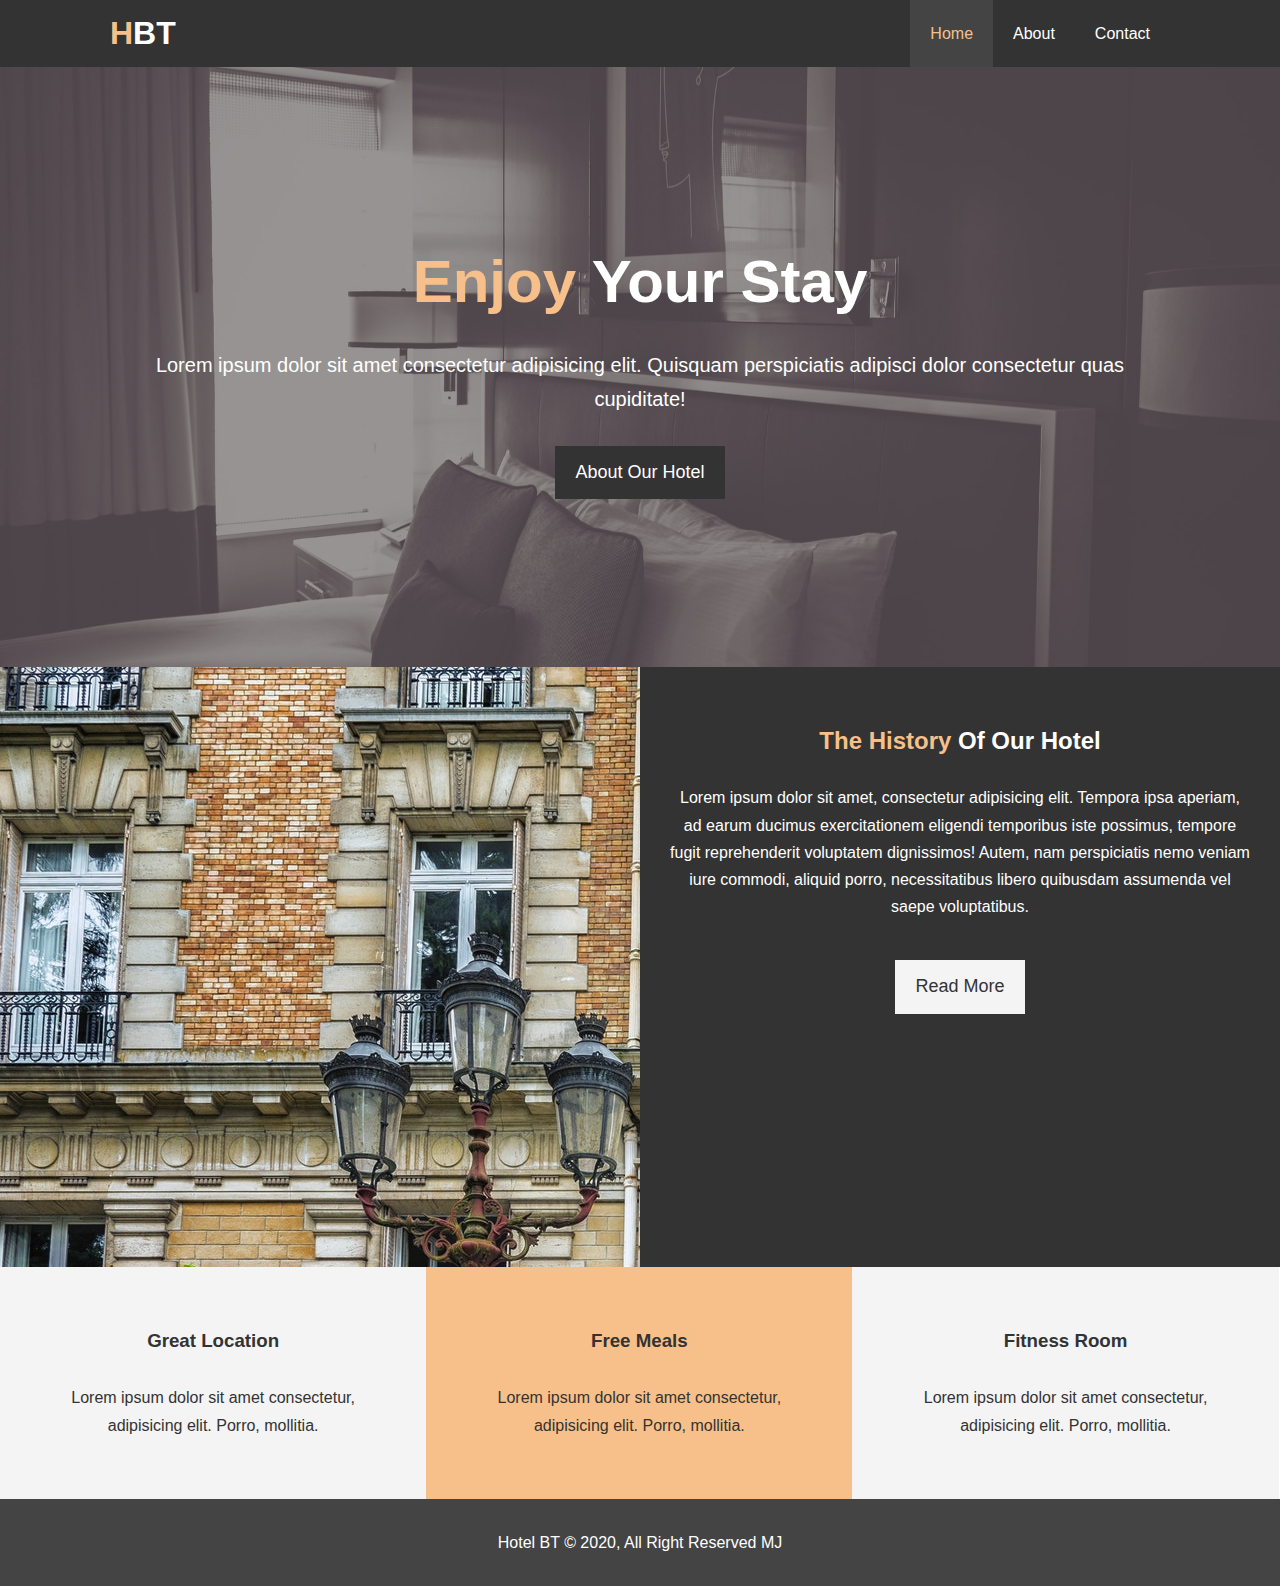
<file: index.html>
<!DOCTYPE html>
<html lang="en">
  <head>
    <meta charset="UTF-8" />
    <meta name="viewport" content="width=device-width, initial-scale=1.0" />
    <link rel="stylesheet" href="./css/style.css" />
    <link
      rel="stylesheet"
      media="screen and (max-width:768px)"
      href="./css/mobile.css"
    />
    <link
      rel="stylesheet"
      href="https://pro.fontawesome.com/releases/v5.10.0/css/all.css"
      integrity="sha384-AYmEC3Yw5cVb3ZcuHtOA93w35dYTsvhLPVnYs9eStHfGJvOvKxVfELGroGkvsg+p"
      crossorigin="anonymous"
    />
    <title>HTB</title>
  </head>
  <body>
    <header>
      <nav id="nav-bar">
        <div class="cont">
          <h1 class="logo">
            <a href="index.html"> <span class="text-primary">H</span>BT</a>
          </h1>
          <ul>
            <li><a class="current" href="index.html">Home</a></li>
            <li><a href="about.html">About</a></li>
            <li><a href="contact.html">Contact</a></li>
          </ul>
        </div>
      </nav>
      <div id="showcase">
        <div class="cont">
          <div class="showcase-cont">
            <h1><span class="text-primary">Enjoy</span> Your Stay</h1>
            <p class="lead">
              Lorem ipsum dolor sit amet consectetur adipisicing elit. Quisquam
              perspiciatis adipisci dolor consectetur quas cupiditate!
            </p>
            <a href="about.html" class="btn">About Our Hotel</a>
          </div>
        </div>
      </div>
    </header>
    <section id="home-info" class="bg-dark">
      <div class="info-img"></div>
      <div class="info-content">
        <h2><span class="text-primary">The History</span> Of Our Hotel</h2>
        <p>
          Lorem ipsum dolor sit amet, consectetur adipisicing elit. Tempora ipsa
          aperiam, ad earum ducimus exercitationem eligendi temporibus iste
          possimus, tempore fugit reprehenderit voluptatem dignissimos! Autem,
          nam perspiciatis nemo veniam iure commodi, aliquid porro,
          necessitatibus libero quibusdam assumenda vel saepe voluptatibus.
        </p>
        <a href="about.html" class="btn btn-light">Read More</a>
      </div>
    </section>
    <section id="features">
      <div class="box bg-light">
        <i class="fas fa-hotel fa-3x"></i>
        <h3>Great Location</h3>
        <p>
          Lorem ipsum dolor sit amet consectetur, adipisicing elit. Porro,
          mollitia.
        </p>
      </div>
      <div class="box bg-primary">
        <i class="fas fa-utensils fa-3x"></i>
        <h3>Free Meals</h3>
        <p>
          Lorem ipsum dolor sit amet consectetur, adipisicing elit. Porro,
          mollitia.
        </p>
      </div>
      <div class="box bg-light">
        <i class="fas fa-dumbbell fa-3x"></i>
        <h3>Fitness Room</h3>
        <p>
          Lorem ipsum dolor sit amet consectetur, adipisicing elit. Porro,
          mollitia.
        </p>
      </div>
    </section>
    <footer id="main-footer">
      <p>Hotel BT &copy; 2020, All Right Reserved MJ</p>
    </footer>
  </body>
</html>
</file>
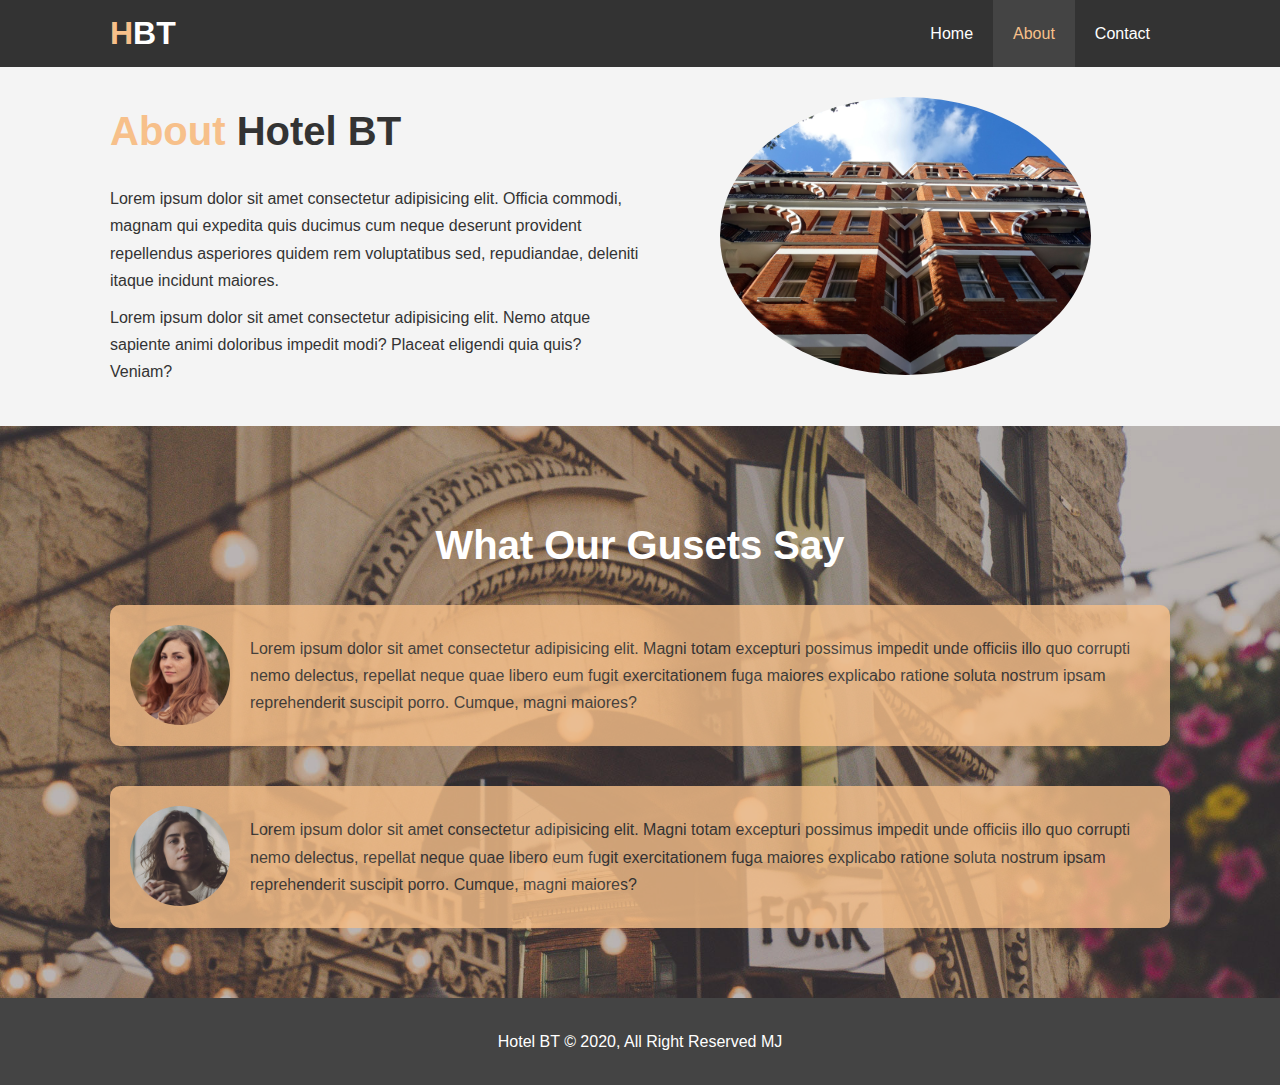
<file: about.html>
<!DOCTYPE html>
<html lang="en">
  <head>
    <meta charset="UTF-8" />
    <meta name="viewport" content="width=device-width, initial-scale=1.0" />
    <link rel="stylesheet" href="./css/style.css" />
    <link
      rel="stylesheet"
      media="screen and (max-width:768px)"
      href="./css/mobile.css"
    />
    <title>HTB</title>
  </head>
  <body>
    <header>
      <nav id="nav-bar">
        <div class="cont">
          <h1 class="logo">
            <a href="index.html"> <span class="text-primary">H</span>BT</a>
          </h1>
          <ul>
            <li><a href="index.html">Home</a></li>
            <li><a class="current" href="about.html">About</a></li>
            <li><a href="contact.html">Contact</a></li>
          </ul>
        </div>
      </nav>
    </header>
    <section id="about-info" class="bg-light py-3">
      <div class="cont info-cont">
        <div class="info-left">
          <h1 class="l-heading">
            <span class="text-primary">About</span> Hotel BT
          </h1>
          <p>
            Lorem ipsum dolor sit amet consectetur adipisicing elit. Officia
            commodi, magnam qui expedita quis ducimus cum neque deserunt
            provident repellendus asperiores quidem rem voluptatibus sed,
            repudiandae, deleniti itaque incidunt maiores.
          </p>
          <p>
            Lorem ipsum dolor sit amet consectetur adipisicing elit. Nemo atque
            sapiente animi doloribus impedit modi? Placeat eligendi quia quis?
            Veniam?
          </p>
        </div>
        <div class="info-right">
          <img src="./img/photo-2.jpg" alt="" />
        </div>
      </div>
    </section>
    <section id="testimonials" class="py-3">
      <div class="cont">
        <h1 class="l-heading">What Our Gusets Say</h1>
        <div class="testimonial bg-primary">
          <img src="./img/person-1.jpg" alt="" />
          <p>
            Lorem ipsum dolor sit amet consectetur adipisicing elit. Magni totam
            excepturi possimus impedit unde officiis illo quo corrupti nemo
            delectus, repellat neque quae libero eum fugit exercitationem fuga
            maiores explicabo ratione soluta nostrum ipsam reprehenderit
            suscipit porro. Cumque, magni maiores?
          </p>
        </div>
        <div class="testimonial bg-primary">
          <img src="./img/person-2.jpg" alt="" />
          <p>
            Lorem ipsum dolor sit amet consectetur adipisicing elit. Magni totam
            excepturi possimus impedit unde officiis illo quo corrupti nemo
            delectus, repellat neque quae libero eum fugit exercitationem fuga
            maiores explicabo ratione soluta nostrum ipsam reprehenderit
            suscipit porro. Cumque, magni maiores?
          </p>
        </div>
      </div>
    </section>
    <footer id="main-footer">
      <p>Hotel BT &copy; 2020, All Right Reserved MJ</p>
    </footer>
  </body>
</html>
</file>
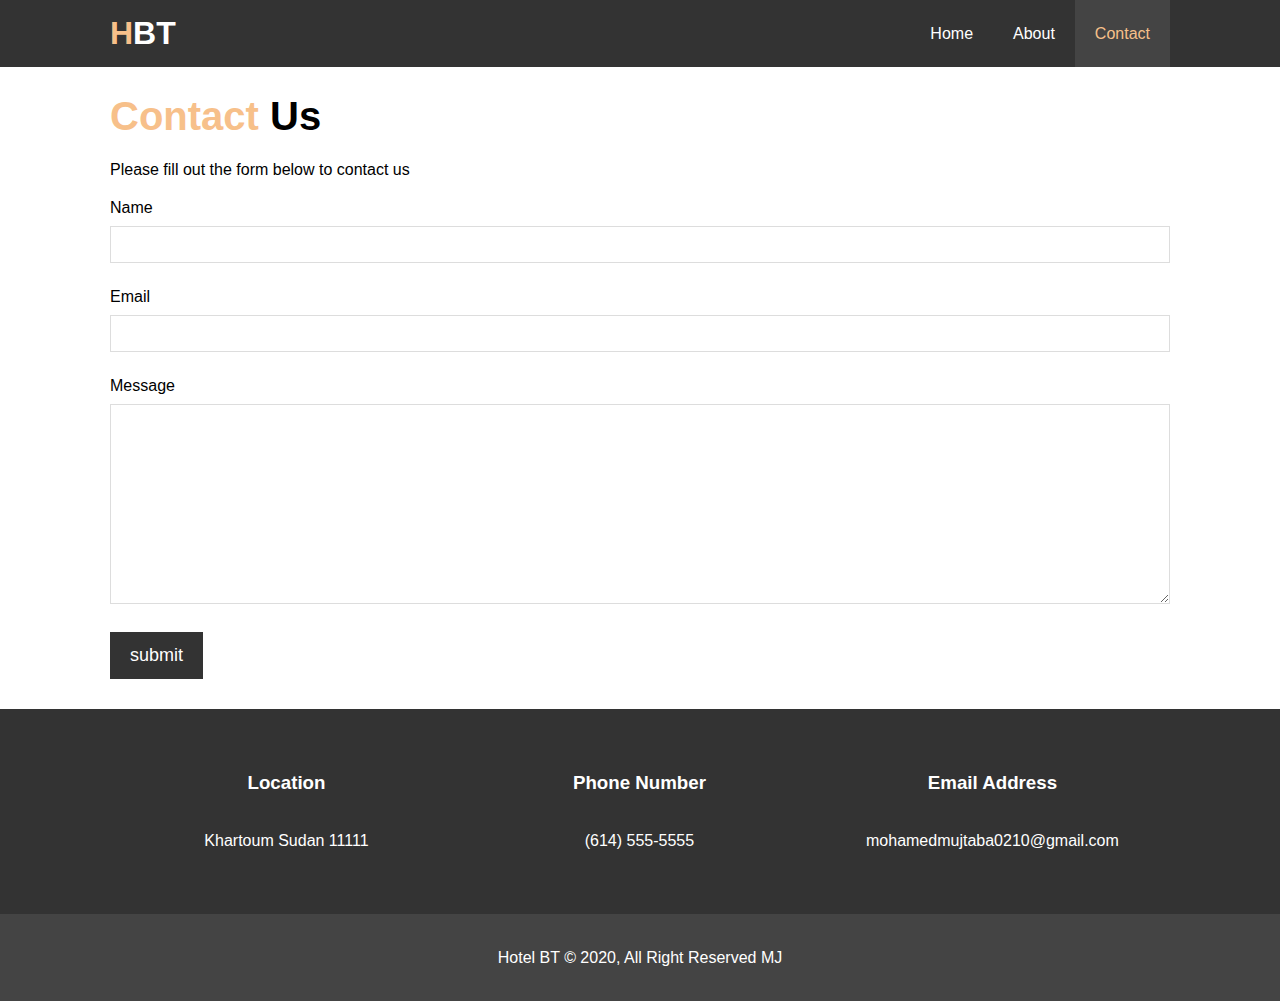
<file: contact.html>
<!DOCTYPE html>
<html lang="en">
  <head>
    <meta charset="UTF-8" />
    <meta name="viewport" content="width=device-width, initial-scale=1.0" />
    <link rel="stylesheet" href="./css/style.css" />
    <link
      rel="stylesheet"
      media="screen and (max-width:768px)"
      href="./css/mobile.css"
    />
    <link
      rel="stylesheet"
      href="https://pro.fontawesome.com/releases/v5.10.0/css/all.css"
      integrity="sha384-AYmEC3Yw5cVb3ZcuHtOA93w35dYTsvhLPVnYs9eStHfGJvOvKxVfELGroGkvsg+p"
      crossorigin="anonymous"
    />
    <title>HTB</title>
  </head>
  <body>
    <header>
      <nav id="nav-bar">
        <div class="cont">
          <h1 class="logo">
            <a href="index.html"> <span class="text-primary">H</span>BT</a>
          </h1>
          <ul>
            <li><a href="index.html">Home</a></li>
            <li><a href="about.html">About</a></li>
            <li><a class="current" href="contact.html">Contact</a></li>
          </ul>
        </div>
      </nav>
    </header>

    <section id="contact-form" class="py-3">
      <div class="cont">
        <h1 class="l-heading"><span class="text-primary">Contact</span> Us</h1>
        <p>Please fill out the form below to contact us</p>
        <form name="contact" method="POST" data-netlify="true">
          <div class="form-group">
            <label for="name">Name</label>
            <input type="text" name="name" id="name" />
          </div>
          <div class="form-group">
            <label for="email">Email</label>
            <input type="email" name="email" id="email" />
          </div>
          <div class="form-group">
            <label for="message">Message</label>
            <textarea name="message" id="message"></textarea>
          </div>
          <button class="btn" type="submit">submit</button>
        </form>
      </div>
    </section>
    <section id="contact-info" class="bg-dark">
      <div class="cont contact-cont">
        <div class="box">
          <i class="fas fa-hotel fa-3x"></i>
          <h3>Location</h3>
          <p>Khartoum Sudan 11111</p>
        </div>
        <div class="box">
          <i class="fas fa-phone fa-3x"></i>
          <h3>Phone Number</h3>
          <p>(614) 555-5555</p>
        </div>
        <div class="box">
          <i class="fas fa-envelope fa-3x"></i>
          <h3>Email Address</h3>
          <p>mohamedmujtaba0210@gmail.com</p>
        </div>
      </div>
    </section>

    <footer id="main-footer">
      <p>Hotel BT &copy; 2020, All Right Reserved MJ</p>
    </footer>
  </body>
</html>
</file>
<file: css/style.css>
* {
  margin: 0;
  padding: 0;
  box-sizing: border-box;
}
body {
  font-family: "Segoe UI", Tahoma, Geneva, Verdana, sans-serif;
  line-height: 1.7rem;
}
/* -----glob------ */
a {
  color: #333;
  text-decoration: none;
}
h1,
h2,
h3 {
  padding-bottom: 20px;
  padding-top: 10px;
}
p {
  margin: 10px 0;
}
.cont {
  max-width: 1100px;
  margin: auto;
  overflow: auto;
  padding: 0 20px;
}
.lead {
  font-size: 20px;
}
.text-primary {
  color: #f7c08a;
}
.btn {
  display: inline-block;
  font-size: 18px;
  color: #fff;
  background: #333;
  padding: 13px 20px;
  border: none;
  cursor: pointer;
}
.btn:hover {
  background: #f7c08a;
  color: #333;
  border-radius: 3px;
}
.btn-light {
  background: #f4f4f4;
  color: #333;
}
.bg-dark {
  background: #333;
  color: #fff;
}
.bg-light {
  background: #f4f4f4;
  color: #333;
}
.bg-primary {
  background: #f7c08a;
  color: #333;
}
.py-1 {
  padding: 10px 0;
}
.py-2 {
  padding: 20px 0;
}
.py-3 {
  padding: 30px 0;
}
.l-heading {
  font-size: 40px;
  line-height: 1.2rem;
}
/* -----nav-bar----- */
#nav-bar {
  background-color: #333;
  color: #fff;
  overflow: auto;
}
#nav-bar a {
  color: #fff;
}
#nav-bar h1 {
  float: left;
  padding-top: 20px;
}
#nav-bar ul {
  list-style: none;
  float: right;
}
#nav-bar ul li {
  float: left;
}
#nav-bar ul li a {
  display: block;
  padding: 20px;
  text-align: center;
}
#nav-bar ul li a:hover,
#nav-bar ul li a.current {
  background-color: #444;
  color: #f7c08a;
}
/* -----showcase----- */
#showcase {
  background: url(../img/showcase.jpg) no-repeat center center/cover;
  height: 600px;
  display: flex;
  align-items: center;
  justify-content: center;
  text-align: center;
}
#showcase .showcase-cont {
  color: #fff;
  text-align: center;
}
#showcase .showcase-cont h1 {
  font-size: 60px;
  line-height: 1.2em;
}
#showcase .showcase-cont p {
  padding-bottom: 20px;
  line-height: 1.7em;
}
/* -----Home-info----- */
#home-info {
  height: 600px;
  display: flex;
}
#home-info .info-img {
  width: 50%;
  background: url("../img/photo-1.jpg") no-repeat;
  height: 100%;
}
#home-info .info-content {
  width: 50%;
  height: 100%;
  text-align: center;
  padding: 50px 30px;
  overflow: hidden;
}
#home-info .info-content p {
  padding-bottom: 30px;
}
/* -----features----- */
#features {
  display: flex;
}
.box {
  width: 33.3%;
  padding: 50px;
  text-align: center;
}
.box i {
  margin-bottom: 10px;
}

/* -------------------------------------------------------------- */

/* ------about-info */
.info-cont {
  display: flex;
}
.info-right {
  width: 50%;
  min-height: 100%;
}
.info-right img {
  display: block;
  margin: auto;
  width: 70%;
  border-radius: 50%;
}
.info-left {
  width: 50%;
  min-height: 100%;
}
.info-left h1 {
  line-height: 3rem;
}
/* -----testimonials----- */
#testimonials {
  height: 100%;
  background: url(../img/test-bg.jpg) no-repeat center center/cover;
  padding-top: 100px;
}
#testimonials h1 {
  color: #fff;
  text-align: center;
  margin-bottom: 30px;
}
#testimonials .testimonial {
  padding: 20px;
  margin-bottom: 40px;
  border-radius: 10px;
  opacity: 0.8;
}
#testimonials .testimonial img {
  width: 100px;
  float: left;
  margin-right: 20px;
  border-radius: 50%;
}
/* -----Contact Form------ */
#contact-form .form-group {
  margin-bottom: 20px;
}
#contact-form label {
  display: block;
  margin-bottom: 5px;
}

#contact-form input,
#contact-form textarea {
  width: 100%;
  padding: 10px;
  border: 1px solid #ddd;
}
#contact-form textarea {
  height: 200px;
}
#contact-form input:focus,
#contact-form textarea:focus {
  outline: none;
  border-color: #f7c08a;
}

/* -----contact-info----- */

.contact-cont {
  display: flex;
}

/* -----footer----- */
#main-footer {
  background: #444;
  color: #fff;
  text-align: center;
  padding: 20px;
}
</file>
<file: css/mobile.css>
.l-heading {
  line-height: 3rem;
}
.cont {
  padding: 0 5px;
}
#nav-bar h1 {
  float: none;
  text-align: center;
  font-size: 2rem;
}

#nav-bar ul,
#nav-bar ul li {
  float: none;
}
#nav-bar ul li a {
  padding: 10px;
  border-bottom: 1px #444 solid;
}
#home-info .info-img {
  display: none;
}
#home-info {
  height: 550px;
}
#home-info .info-content {
  width: 100%;
}
#features {
  display: flex;
  flex-direction: column;
}
.box {
  width: 100%;
}
.info-cont {
  display: flex;
  flex-direction: column;
}
.info-right,
.info-left {
  width: 100%;
}
.info-left {
  text-align: center;
}
.info-right {
  margin-top: 30px;
}

.contact-cont {
  display: flex;
  flex-direction: column;
}
#contact-info .box {
  border-bottom: #444 dotted 1px;
}
</file>
